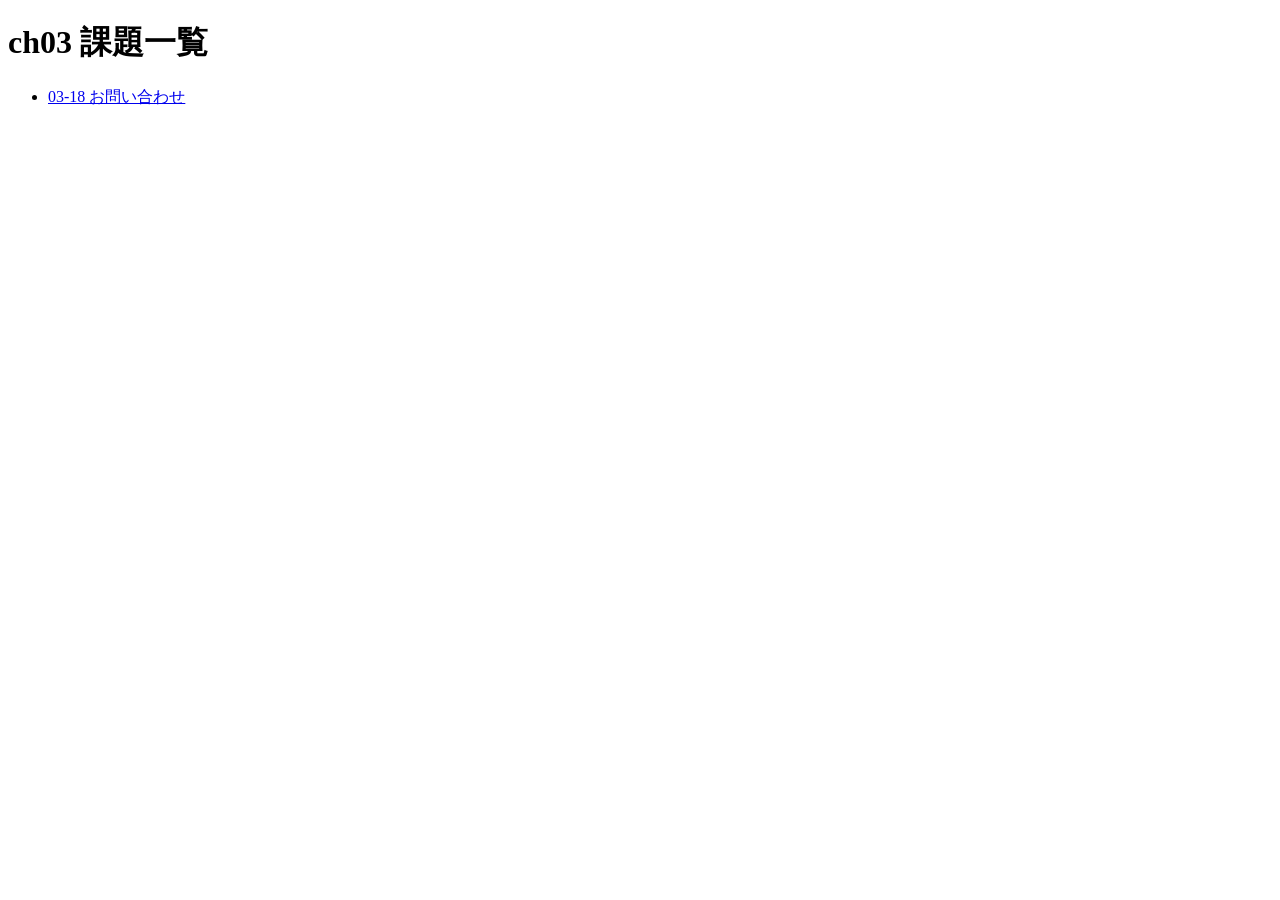
<file: index.html>
<!DOCTYPE html>
<html lang="ja">
<head>
    <meta charset="UTF-8">
    <title>ch03 課題一覧</title>
</head>
<body>
    <h1>ch03 課題一覧</h1>
    <ul>
        <li><a href="03-18/">03-18 お問い合わせ</a></li>
    </ul>
</body>
</html>
</file>
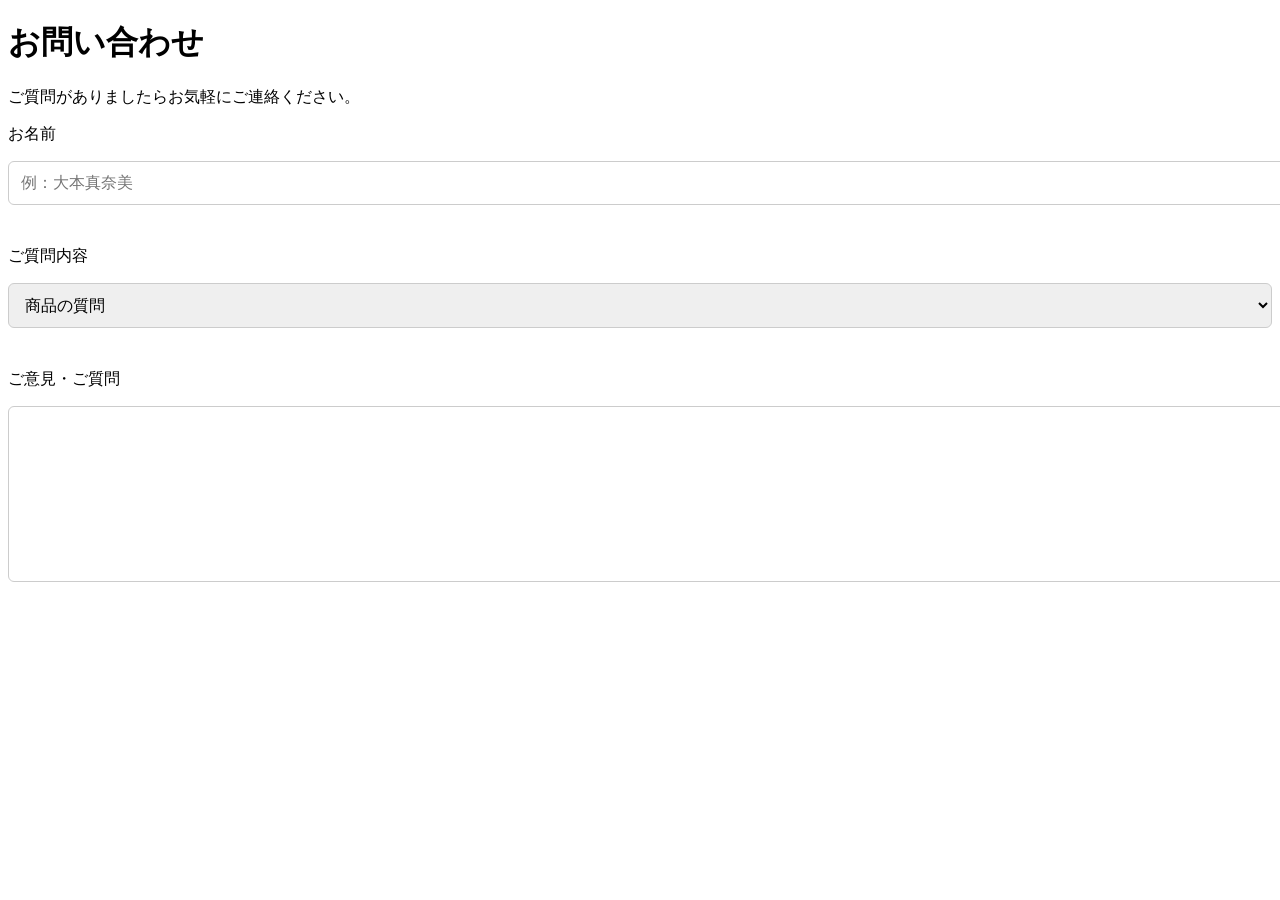
<file: 03-18/index.html>
<!DOCTYPE html>
<html lang="ja">
<head>
    <meta charset="UTF-8">
    <meta name="viewport" content="width=device-width, initial-scale=1">
    <title>お問い合わせ</title>
    <link rel="stylesheet" href="style.css">
</head>
<body>
    <h1>お問い合わせ</h1>
    <p>ご質問がありましたらお気軽にご連絡ください。</p>
    <p>お名前</p>
    <input type="text" placeholder="例：大本真奈美">
    <p>ご質問内容</p>
    <select name="question">
        <option value="a">商品の質問</option>
        <option value="b">お店について</option>
        <option value="c">その他</option>
    </select>
    <p>ご意見・ご質問</p>
    <textarea name="message"></textarea>
</body>
</html>
</file>
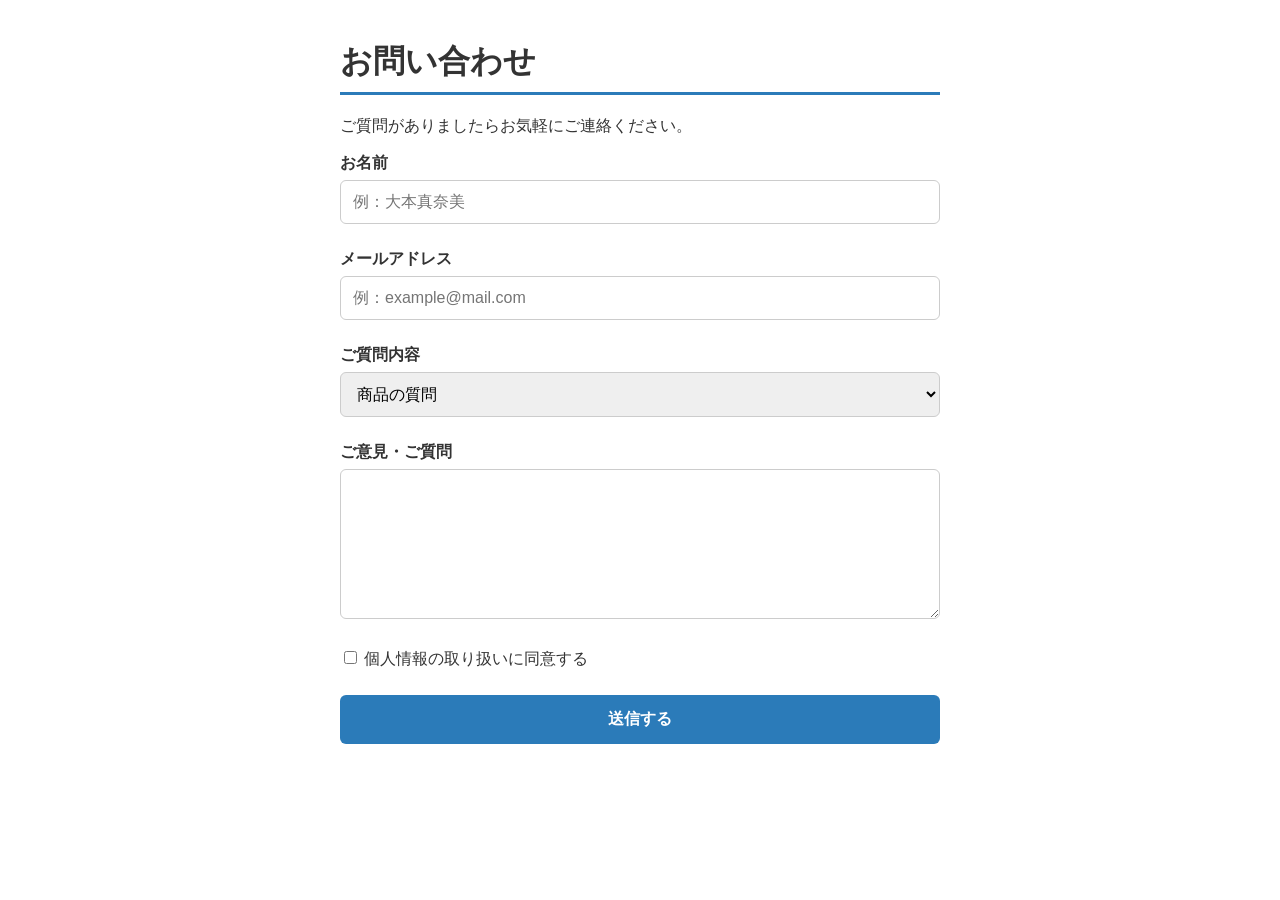
<file: 03-form/index.html>
<!DOCTYPE html>
<html lang="ja">
<head>
    <meta charset="UTF-8">
    <meta name="viewport" content="width=device-width, initial-scale=1">
    <title>お問い合わせ</title>
    <link rel="stylesheet" href="style.css">
</head>
<body>
    <h1>お問い合わせ</h1>
    <p>ご質問がありましたらお気軽にご連絡ください。</p>

    <!-- action＝送り先 / method＝送り方 -->
    <form action="thanks.html" method="get">
        <label for="name">お名前</label>
        <input id="name" type="text" name="name" placeholder="例：大本真奈美" required>

        <label for="email">メールアドレス</label>
        <input id="email" type="email" name="email" placeholder="例：example@mail.com" required>

        <label for="question">ご質問内容</label>
        <select id="question" name="question">
            <option value="item">商品の質問</option>
            <option value="shop">お店について</option>
            <option value="other">その他</option>
        </select>

        <label for="message">ご意見・ご質問</label>
        <textarea id="message" name="message"></textarea>

        <label class="check">
            <input type="checkbox" name="agree" value="yes" required> 個人情報の取り扱いに同意する
        </label>

        <button type="submit">送信する</button>
    </form>
</body>
</html>
</file>
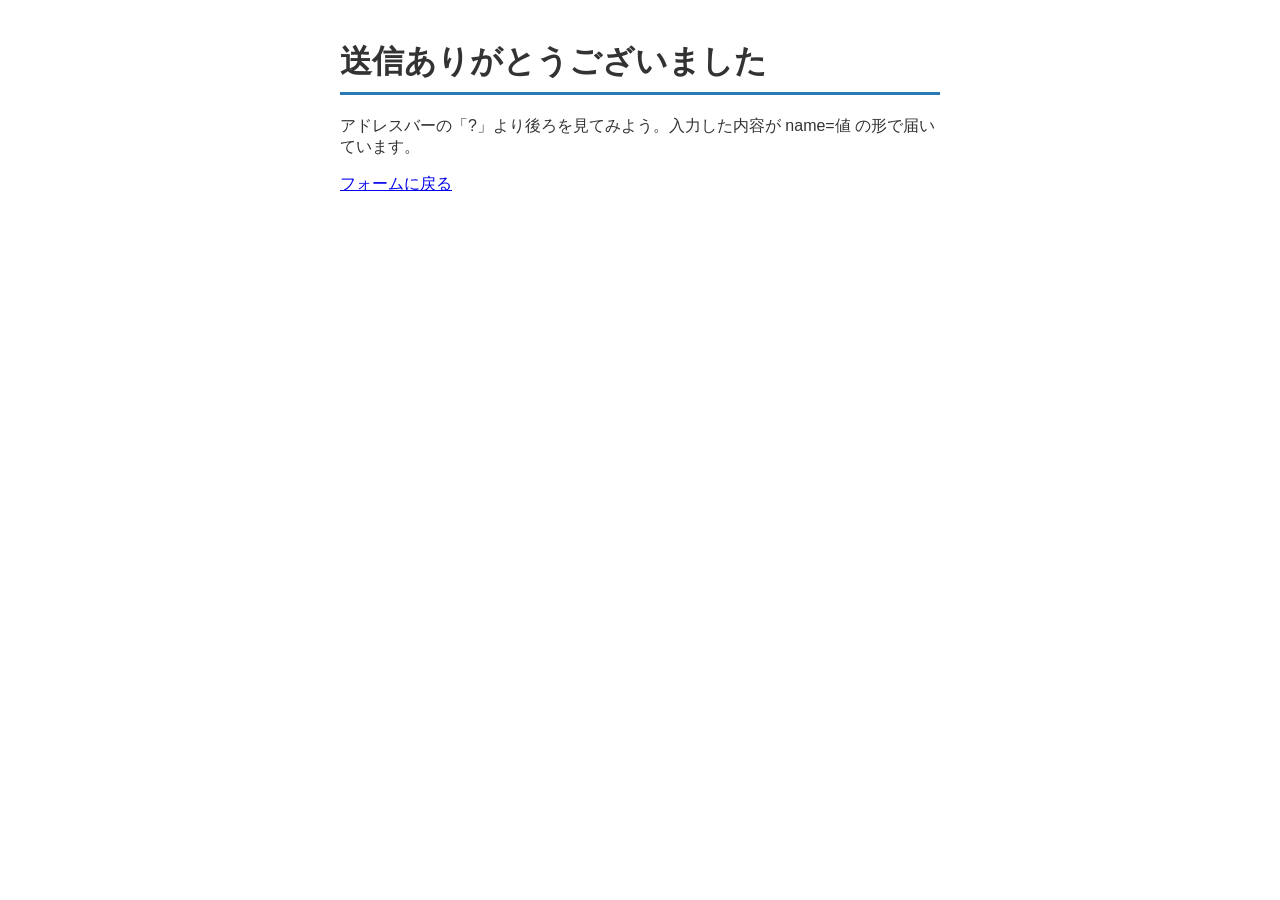
<file: 03-form/thanks.html>
<!DOCTYPE html>
<html lang="ja">
<head>
    <meta charset="UTF-8">
    <meta name="viewport" content="width=device-width, initial-scale=1">
    <title>送信ありがとうございました</title>
    <link rel="stylesheet" href="style.css">
</head>
<body>
    <h1>送信ありがとうございました</h1>
    <p>アドレスバーの「?」より後ろを見てみよう。入力した内容が name=値 の形で届いています。</p>
    <p><a href="index.html">フォームに戻る</a></p>
</body>
</html>
</file>
<file: 03-18/style.css>
/* 入力フィールド共通の装飾 */
input[type="text"],
select,
textarea {
    width: 100%;             /* 横幅いっぱいに広げる */
    padding: 12px;           /* 内側に余白を作ってクリックしやすく */
    border: 1px solid #ccc;  /* 消えた枠線を復活させる */
    border-radius: 6px;      /* 角を丸くして柔らかい印象に */
    margin-bottom: 25px;     /* 次の項目との間に余白を作る */
    font-size: 16px;         /* 入力する文字の大きさ */
}

/* テキストエリアの高さ指定 */
textarea {
    height: 150px;           /* 高さを固定して入力しやすくする */
}
</file>
<file: 03-form/style.css>
body {
    max-width: 600px;
    margin: 40px auto;
    padding: 0 16px;
    font-family: sans-serif;
    color: #333;
}

h1 {
    padding-bottom: 8px;
    border-bottom: 3px solid #2b7bb9;
}

/* 項目名は1行ずつ */
label {
    display: block;
    margin-bottom: 6px;
    font-weight: bold;
}

/* 入力欄共通の装飾 */
input[type="text"],
input[type="email"],
select,
textarea {
    width: 100%;
    box-sizing: border-box;    /* padding を含めて 100% にする */
    padding: 12px;
    border: 1px solid #ccc;
    border-radius: 6px;
    margin-bottom: 25px;
    font-size: 16px;
}

textarea {
    height: 150px;
}

/* 同意のチェックは太字にしない */
label.check {
    font-weight: normal;
    margin-bottom: 25px;
}

button {
    display: block;
    width: 100%;
    padding: 14px;
    border: none;
    border-radius: 6px;
    background: #2b7bb9;
    color: #fff;
    font-size: 16px;
    font-weight: bold;
    cursor: pointer;
}

button:hover {
    opacity: 0.8;
}
</file>
